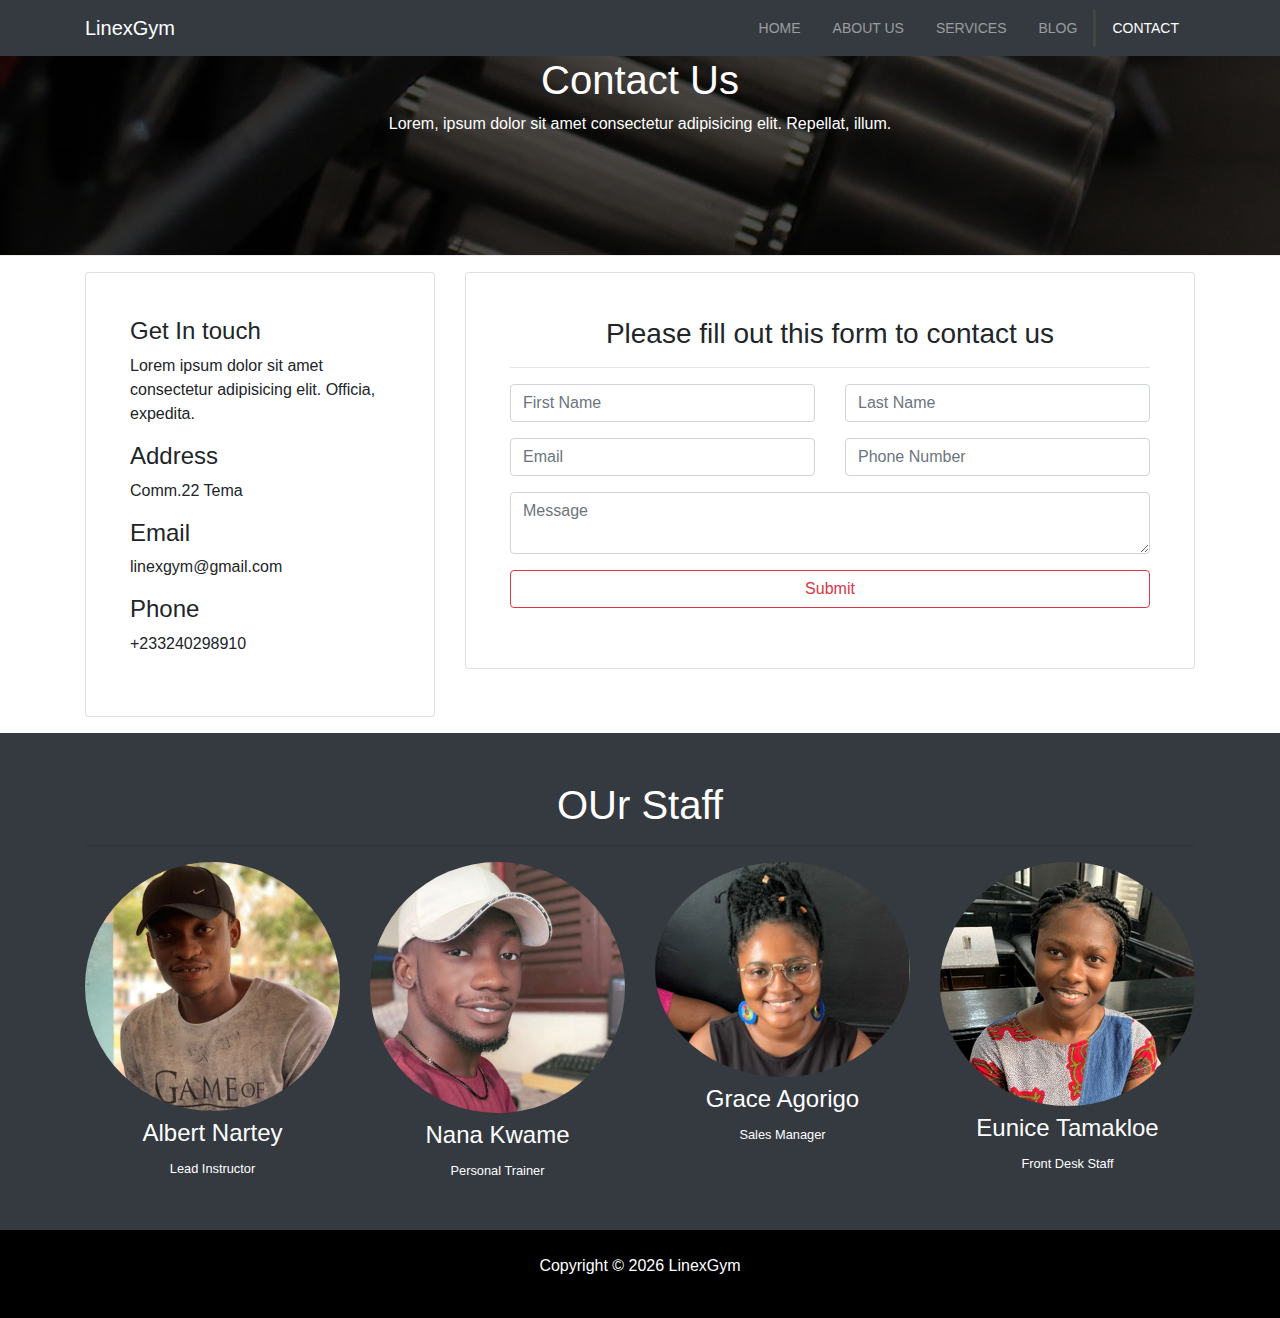
<file: contact.html>
<!DOCTYPE html>
<html lang="en">

<head>
  <meta charset="UTF-8">
  <meta name="viewport" content="width=device-width, initial-scale=1.0">
  <meta http-equiv="X-UA-Compatible" content="ie=edge">
  <!-- font awesome -->
  <link rel="stylesheet" href="https://use.fontawesome.com/releases/v5.14.0/css/all.css" integrity="sha384-HzLeBuhoNPvSl5KYnjx0BT+WB0QEEqLprO+NBkkk5gbc67FTaL7XIGa2w1L0Xbgc" crossorigin="anonymous">
  <!-- Bootstrap CDN-->
    <link rel="stylesheet" href="https://stackpath.bootstrapcdn.com/bootstrap/4.5.2/css/bootstrap.min.css" integrity="sha384-JcKb8q3iqJ61gNV9KGb8thSsNjpSL0n8PARn9HuZOnIxN0hoP+VmmDGMN5t9UJ0Z" crossorigin="anonymous">

    <!-- Custom Style Sheet -->
  <link rel="stylesheet" href="css/style.css">
  <title>LinexGym | Welcome</title>
</head>


<body>
  <!-- NAVBAR -->
  <nav class="navbar navbar-expand-sm navbar-dark bg-dark">
    <div class="container">
      <a href="index.html" class="navbar-brand">LinexGym</a>
      <button class="navbar-toggler" data-toggle="collapse" data-target="#navbarCollapse">
        <span class="navbar-toggler-icon"></span>
      </button>
      <div class="collapse navbar-collapse" id="navbarCollapse">
        <ul class="navbar-nav ml-auto">
          <li class="nav-item">
            <a href="index.html" class="nav-link">Home</a>
          </li>
          <li class="nav-item">
            <a href="about.html" class="nav-link">About Us</a>
          </li>
          <li class="nav-item">
            <a href="Services.html" class="nav-link">Services</a>
          </li>
          <li class="nav-item">
            <a href="blog.html" class="nav-link">Blog</a>
          </li>
          <li class="nav-item active">
            <a href="contact.html" class="nav-link">Contact</a>
          </li>
        </ul>
      </div>
    </div>
  </nav>

<!-- PAGE HEADER -->
<header id="page-header">
    <div class="primary-overlay">
    <div class="container">
        <div class="row">
            <div class="col-md-6 m-auto text-center">
                <h1>Contact Us</h1>
                <p>Lorem, ipsum dolor sit amet consectetur adipisicing elit. Repellat, illum.</p>
            </div>
        </div>
    </div>
    </div>
</header>

<!-- CONTACT SECTION  -->
    <section id="contact" class="py-3">
        <div class="container">
            <div class="row">
                <div class="col-md-4">
                    <div class="card p-4">
                        <div class="card-body">
                            <h4>Get In touch</h4>
                            <p>Lorem ipsum dolor sit amet consectetur adipisicing elit. Officia, expedita.</p>
                            <h4>Address</h4>
                            <p>Comm.22 Tema</p>
                            <h4>Email</h4>
                            <p>linexgym@gmail.com</p>
                            <h4>Phone</h4>
                            <p>+233240298910</p>
                        </div>
                    </div>
                </div>
                <div class="col-md-8">
                    <div class="card p-4">
                        <div class="card-body">
                            <h3 class="text-center">Please fill out this form to contact us</h3>
                            <hr>
                            <div class="row">
                                <div class="col-md-6">
                                    <div class="form-group">
                                        <input type="text" class="form-control"placeholder="First Name">
                                    </div>
                                </div>
                                <div class="col-md-6">
                                    <div class="form-group">
                                        <input type="text" class="form-control"placeholder="Last Name">
                                    </div>
                                </div>
                                <div class="col-md-6">
                                    <div class="form-group">
                                        <input type="email" class="form-control"placeholder="Email">
                                    </div>
                                </div>
                                <div class="col-md-6">
                                    <div class="form-group">
                                        <input type="text" class="form-control"placeholder="Phone Number">
                                    </div>
                                </div>
                            </div>
                            <div class="row">
                                <div class="col-md-12">
                                    <div class="form-group">
                                        <textarea type="text" class="form-control"placeholder="Message"></textarea>
                                    </div>
                                </div>
                                <div class="col-md-12">
                                    <div class="form-group">
                                       <input type="submit" value="Submit" class="btn btn-outline-danger btn-block">
                                    </div>
                                </div>
                            </div>
                        </div>
                    </div>
                </div>
            </div>
        </div>
    </section>



    <!-- STAFF -->
<section id="staff" class="py-5 text-center bg-dark text-white">
    <div class="container">
        <h1>OUr Staff</h1>
        <hr>
        <div class="row">
            <div class="col-md-3">
                <img src="img/staff/Governor.png" alt="" class="img-fluid rounded-circle mb-2">
                <h4>Albert Nartey</h4>
                <small>Lead Instructor</small>
            </div>
            <div class="col-md-3"><img src="img/staff/Chaaman.png" alt="" class="img-fluid rounded-circle mb-2">
                <h4>Nana Kwame</h4>
                <small>Personal Trainer</small>
            </div>
            <div class="col-md-3">
                <img src="img/staff/grace.png" alt="" class="img-fluid rounded-circle mb-2">
                <h4>Grace Agorigo</h4>
                <small>Sales Manager</small>
            </div>
            <div class="col-md-3">
                <img src="img/staff/Eunice.png" alt="" class="img-fluid rounded-circle mb-2">
                <h4>Eunice Tamakloe</h4>
                <small>Front Desk Staff</small>
            </div>
        </div>
    </div>
</section>


<!-- FOOTER -->
<footer id="main-footer" class="text-center p-4">
    <div class="container">
      <div class="row">
        <div class="col">
          <p>Copyright &copy; <span id="year"></span> LinexGym</p>
        </div>
      </div>
    </div>
  </footer>

  <script
  src="https://code.jquery.com/jquery-3.5.1.min.js"
  integrity="sha256-9/aliU8dGd2tb6OSsuzixeV4y/faTqgFtohetphbbj0="
  crossorigin="anonymous"></script>
  <script src="https://cdn.jsdelivr.net/npm/popper.js@1.16.1/dist/umd/popper.min.js" integrity="sha384-9/reFTGAW83EW2RDu2S0VKaIzap3H66lZH81PoYlFhbGU+6BZp6G7niu735Sk7lN" crossorigin="anonymous"></script>
  <script src="https://stackpath.bootstrapcdn.com/bootstrap/4.5.2/js/bootstrap.min.js" integrity="sha384-B4gt1jrGC7Jh4AgTPSdUtOBvfO8shuf57BaghqFfPlYxofvL8/KUEfYiJOMMV+rV" crossorigin="anonymous"></script>
  
  <script>
    // Get the current year for the copyright
    $('#year').text(new Date().getFullYear());

  </script>
</body>

</html>
</file>
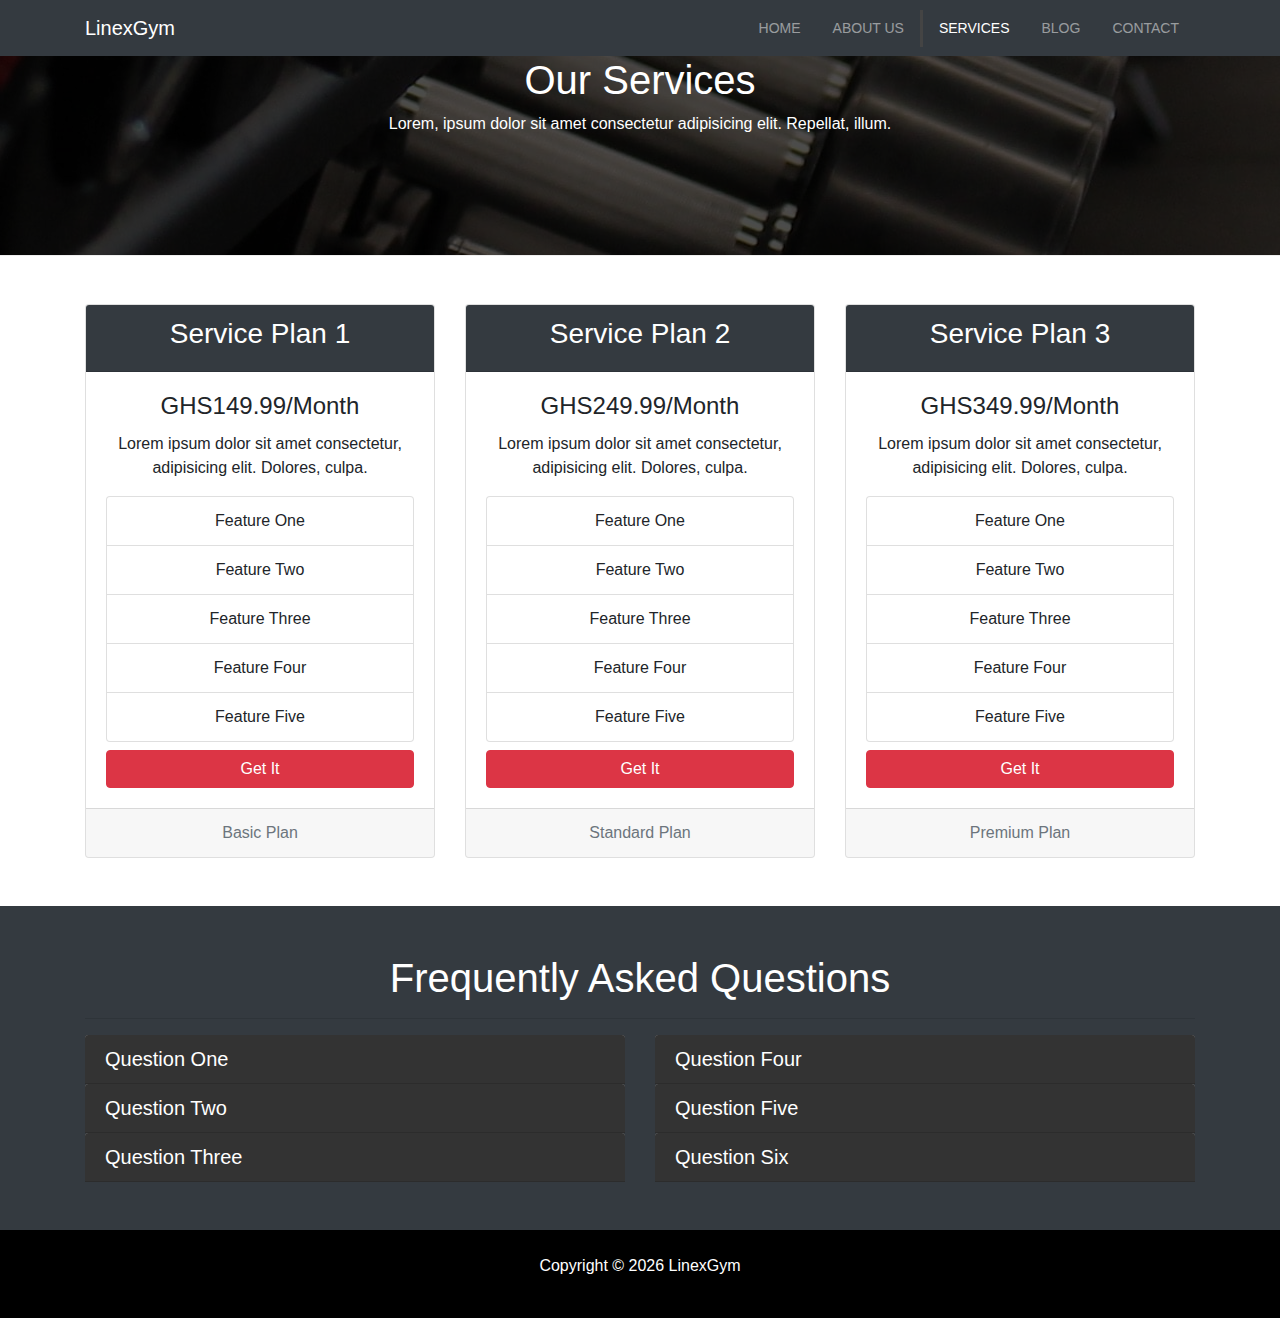
<file: services.html>
<!DOCTYPE html>
<html lang="en">

<head>
  <meta charset="UTF-8">
  <meta name="viewport" content="width=device-width, initial-scale=1.0">
  <meta http-equiv="X-UA-Compatible" content="ie=edge">
  <!-- font awesome -->
  <link rel="stylesheet" href="https://use.fontawesome.com/releases/v5.14.0/css/all.css" integrity="sha384-HzLeBuhoNPvSl5KYnjx0BT+WB0QEEqLprO+NBkkk5gbc67FTaL7XIGa2w1L0Xbgc" crossorigin="anonymous">
  <!-- Bootstrap CDN-->
    <link rel="stylesheet" href="https://stackpath.bootstrapcdn.com/bootstrap/4.5.2/css/bootstrap.min.css" integrity="sha384-JcKb8q3iqJ61gNV9KGb8thSsNjpSL0n8PARn9HuZOnIxN0hoP+VmmDGMN5t9UJ0Z" crossorigin="anonymous">

    <!-- Custom Style Sheet -->
  <link rel="stylesheet" href="css/style.css">
  <title>LinexGym | Welcome</title>
</head>


<body>
  <!-- NAVBAR -->
  <nav class="navbar navbar-expand-sm navbar-dark bg-dark">
    <div class="container">
      <a href="index.html" class="navbar-brand">LinexGym</a>
      <button class="navbar-toggler" data-toggle="collapse" data-target="#navbarCollapse">
        <span class="navbar-toggler-icon"></span>
      </button>
      <div class="collapse navbar-collapse" id="navbarCollapse">
        <ul class="navbar-nav ml-auto">
          <li class="nav-item">
            <a href="index.html" class="nav-link">Home</a>
          </li>
          <li class="nav-item">
            <a href="about.html" class="nav-link">About Us</a>
          </li>
          <li class="nav-item active">
            <a href="Services.html" class="nav-link">Services</a>
          </li>
          <li class="nav-item">
            <a href="blog.html" class="nav-link">Blog</a>
          </li>
          <li class="nav-item">
            <a href="contact.html" class="nav-link">Contact</a>
          </li>
        </ul>
      </div>
    </div>
  </nav>

<!-- PAGE HEADER -->
<header id="page-header">
    <div class="primary-overlay">
    <div class="container">
        <div class="row">
            <div class="col-md-6 m-auto text-center">
                <h1>Our Services</h1>
                <p>Lorem, ipsum dolor sit amet consectetur adipisicing elit. Repellat, illum.</p>
            </div>
        </div>
    </div>
    </div>
</header>


<!-- SERVICES SECTION -->
<section id="services" class="py-5">
    <div class="container">
        <div class="row">
            <div class="col-md-4">
                <div class="card text-center">
                    <div class="card-header bg-dark text-white">
                        <h3>Service Plan 1</h3>
                    </div>
                    <div class="card-body">
                        <h4 class="card-title">GHS149.99/Month</h4>
                        <p class="card-text">Lorem ipsum dolor sit amet consectetur, adipisicing elit. Dolores, culpa.</p>
                        <ul class="list-group">
                            <li class="list-group-item">
                                <i class="fas fa-check"></i> Feature One
                            </li>
                            <li class="list-group-item">
                                <i class="fas fa-check"></i> Feature Two
                            </li><li class="list-group-item">
                                <i class="fas fa-check"></i> Feature Three
                            </li><li class="list-group-item">
                                <i class="fas fa-check"></i> Feature Four
                            </li><li class="list-group-item">
                                <i class="fas fa-check"></i> Feature Five
                            </li>
                        </ul>
                        <a href="" class="btn btn-danger btn-block mt-2">Get It</a>
                    </div>
                    <div class="card-footer text-muted">
                        Basic Plan
                    </div>
                </div>
            </div>
            <div class="col-md-4">
                <div class="card text-center">
                    <div class="card-header bg-dark text-white">
                        <h3>Service Plan 2</h3>
                    </div>
                    <div class="card-body">
                        <h4 class="card-title">GHS249.99/Month</h4>
                        <p class="card-text">Lorem ipsum dolor sit amet consectetur, adipisicing elit. Dolores, culpa.</p>
                        <ul class="list-group">
                            <li class="list-group-item">
                                <i class="fas fa-check"></i> Feature One
                            </li>
                            <li class="list-group-item">
                                <i class="fas fa-check"></i> Feature Two
                            </li><li class="list-group-item">
                                <i class="fas fa-check"></i> Feature Three
                            </li><li class="list-group-item">
                                <i class="fas fa-check"></i> Feature Four
                            </li><li class="list-group-item">
                                <i class="fas fa-check"></i> Feature Five
                            </li>
                        </ul>
                        <a href="" class="btn btn-danger btn-block mt-2">Get It</a>
                    </div>
                    <div class="card-footer text-muted">
                        Standard Plan
                    </div>
                </div>
            </div>
            <div class="col-md-4">
                <div class="card text-center">
                    <div class="card-header bg-dark text-white">
                        <h3>Service Plan 3</h3>
                    </div>
                    <div class="card-body">
                        <h4 class="card-title">GHS349.99/Month</h4>
                        <p class="card-text">Lorem ipsum dolor sit amet consectetur, adipisicing elit. Dolores, culpa.</p>
                        <ul class="list-group">
                            <li class="list-group-item">
                                <i class="fas fa-check"></i> Feature One
                            </li>
                            <li class="list-group-item">
                                <i class="fas fa-check"></i> Feature Two
                            </li><li class="list-group-item">
                                <i class="fas fa-check"></i> Feature Three
                            </li><li class="list-group-item">
                                <i class="fas fa-check"></i> Feature Four
                            </li><li class="list-group-item">
                                <i class="fas fa-check"></i> Feature Five
                            </li>
                        </ul>
                        <a href="" class="btn btn-danger btn-block mt-2">Get It</a>
                    </div>
                    <div class="card-footer text-muted">
                        Premium Plan
                    </div>
                </div>
            </div>
        </div>
    </div>
</section>


<!-- FAQ -->
<section id="faq" class="p-5 bg-dark text-white">
    <div class="container">
        <h1 class="text-center">Frequently Asked Questions</h1>
        <hr>
        <div class="row">
            <div class="col-md-6">
                <div id="accordion">
                    <div class="card">
                        <div class="card-header">
                            <h5 class="mb-0">
                                <a href="#collapseOne" data-toggle="collapse" data-parent="#accordion">
                                    Question One
                                </a>
                            </h5>
                        </div>

                        <div id="collapseOne" class="collapse">
                            <div class="card-body">
                                Lorem ipsum dolor sit amet consectetur adipisicing elit. Totam voluptatem recusandae temporibus adipisci commodi velit blanditiis repellat consectetur? Soluta reiciendis aspernatur sapiente! Recusandae consectetur doloremque id dolorum, in eveniet optio consequatur quos qui. Ipsam alias asperiores dicta maxime, veritatis cum.
                            </div>
                        </div>
                    </div>
                    <div class="card">
                        <div class="card-header">
                            <h5 class="mb-0">
                                <a href="#collapseTwo" data-toggle="collapse" data-parent="#accordion">
                                    Question Two
                                </a>
                            </h5>
                        </div>

                        <div id="collapseTwo" class="collapse">
                            <div class="card-body">
                                Lorem ipsum dolor sit amet consectetur adipisicing elit. Totam voluptatem recusandae temporibus adipisci commodi velit blanditiis repellat consectetur? Soluta reiciendis aspernatur sapiente! Recusandae consectetur doloremque id dolorum, in eveniet optio consequatur quos qui. Ipsam alias asperiores dicta maxime, veritatis cum.
                            </div>
                        </div>
                    </div>

                    <div class="card">
                        <div class="card-header">
                            <h5 class="mb-0">
                                <a href="#collapseThree" data-toggle="collapse" data-parent="#accordion">
                                    Question Three
                                </a>
                            </h5>
                        </div>

                        <div id="collapseThree" class="collapse">
                            <div class="card-body">
                                Lorem ipsum dolor sit amet consectetur adipisicing elit. Totam voluptatem recusandae temporibus adipisci commodi velit blanditiis repellat consectetur? Soluta reiciendis aspernatur sapiente! Recusandae consectetur doloremque id dolorum, in eveniet optio consequatur quos qui. Ipsam alias asperiores dicta maxime, veritatis cum.
                            </div>
                        </div>
                    </div>
                </div>
            </div>

            <div class="col-md-6">
                <div id="accordion">
                    <div class="card">
                        <div class="card-header">
                            <h5 class="mb-0">
                                <a href="#collapseFour" data-toggle="collapse" data-parent="#accordion">
                                    Question Four
                                </a>
                            </h5>
                        </div>

                        <div id="collapseFour" class="collapse">
                            <div class="card-body">
                                Lorem ipsum dolor sit amet consectetur adipisicing elit. Totam voluptatem recusandae temporibus adipisci commodi velit blanditiis repellat consectetur? Soluta reiciendis aspernatur sapiente! Recusandae consectetur doloremque id dolorum, in eveniet optio consequatur quos qui. Ipsam alias asperiores dicta maxime, veritatis cum.
                            </div>
                        </div>
                    </div>
                    <div class="card">
                        <div class="card-header">
                            <h5 class="mb-0">
                                <a href="#collapseFive" data-toggle="collapse" data-parent="#accordion">
                                    Question Five
                                </a>
                            </h5>
                        </div>

                        <div id="collapseFive" class="collapse">
                            <div class="card-body">
                                Lorem ipsum dolor sit amet consectetur adipisicing elit. Totam voluptatem recusandae temporibus adipisci commodi velit blanditiis repellat consectetur? Soluta reiciendis aspernatur sapiente! Recusandae consectetur doloremque id dolorum, in eveniet optio consequatur quos qui. Ipsam alias asperiores dicta maxime, veritatis cum.
                            </div>
                        </div>
                    </div>

                    <div class="card">
                        <div class="card-header">
                            <h5 class="mb-0">
                                <a href="#collapseSix" data-toggle="collapse" data-parent="#accordion">
                                    Question Six
                                </a>
                            </h5>
                        </div>

                        <div id="collapseSix" class="collapse">
                            <div class="card-body">
                                Lorem ipsum dolor sit amet consectetur adipisicing elit. Totam voluptatem recusandae temporibus adipisci commodi velit blanditiis repellat consectetur? Soluta reiciendis aspernatur sapiente! Recusandae consectetur doloremque id dolorum, in eveniet optio consequatur quos qui. Ipsam alias asperiores dicta maxime, veritatis cum.
                            </div>
                        </div>
                    </div>
                </div>
            </div>
        </div>
    </div>
</section>


<!-- FOOTER -->
<footer id="main-footer" class="text-center p-4">
    <div class="container">
      <div class="row">
        <div class="col">
          <p>Copyright &copy; <span id="year"></span> LinexGym</p>
        </div>
      </div>
    </div>
  </footer>

  <script
  src="https://code.jquery.com/jquery-3.5.1.min.js"
  integrity="sha256-9/aliU8dGd2tb6OSsuzixeV4y/faTqgFtohetphbbj0="
  crossorigin="anonymous"></script>
  <script src="https://cdn.jsdelivr.net/npm/popper.js@1.16.1/dist/umd/popper.min.js" integrity="sha384-9/reFTGAW83EW2RDu2S0VKaIzap3H66lZH81PoYlFhbGU+6BZp6G7niu735Sk7lN" crossorigin="anonymous"></script>
  <script src="https://stackpath.bootstrapcdn.com/bootstrap/4.5.2/js/bootstrap.min.js" integrity="sha384-B4gt1jrGC7Jh4AgTPSdUtOBvfO8shuf57BaghqFfPlYxofvL8/KUEfYiJOMMV+rV" crossorigin="anonymous"></script>
  
  <script>
    // Get the current year for the copyright
    $('#year').text(new Date().getFullYear());

  </script>
</body>

</html>
</file>
<file: css/style.css>
/* GLOBAL */
body{
    overflow-x: hidden;
}
.primary-overlay {
    background: rgba(0, 0, 0, 0.7);
    position: absolute;
    top: 0;
    left: 0;
    width: 100%;
    height: 100%; 
}


/* NAVBAR */
.navbar .nav-link{
    font-size: 14px;
    text-transform: uppercase;
    padding-left: 1rem !important;
    padding-right: 1rem !important;
}

.navbar .nav-item.active{
    border-left: #444 3px solid;
}


/* SHOWCASE */
#showcase{
    position: relative;
}
 
.carousel-item{
    height: 500px;
}

.carousel-image-1{
    background: url('../img/carousel1.jpg');
    background-size: cover;
}
.carousel-image-2{
    background: url('../img/carousel2.jpg');
    background-size: cover;
}
.carousel-image-3{
    background: url('../img/carousel3.jpg');
    background-size: cover;
}


/* HOME HEADING SECTION */
 #home-heading{
    position: relative;
    min-height: 200px;
    background: url(../img/exercise2.jpg);
    background-position: top;
    background-size: cover;
    background-attachment: fixed;
    background-repeat: no-repeat;
    text-align: center;
    color: #fff; 
    box-sizing: border-box;
    overflow: hidden;
} 

#video-play{
    position: relative;
    min-height: 200px;
    background: url(../img/gymfull2.jpg);
    background-position: center;
    background-size: cover;
    background-attachment: fixed;
    background-repeat: no-repeat;
    text-align: center;
    color: #fff; 
    box-sizing: border-box;
    /* overflow: hidden; */
}




#page-header{
    position: relative;
    height: 200px;
    background: url('../img/carousel1.jpg');
    background-position: bottom;
    background-attachment: fixed;
    color: white;
    border-bottom: 1px #eee solid;
    padding-top: 50px;
}
.about-img{
    margin-top: -150px;
}
.about-img2{
    margin-top: -220px;
}

#faq .card{
    border: #444;

}
#faq a{
    color: #fff;
    text-decoration: none;
}
#faq .card-body,
#faq .card-header{
    background: #333;
}


#main-footer{
    background: #000;
    color: #fff;
}

@media (max-width: 768px){
    /* body{
        margin-top: 76px;
    } */
    /* #showcase h1{
        font-size: 2rem;
    } */
    #showcase p {
        display: none;
    }
    #home-heading{
        background: url(../img/exercisesmal.jpg);
        background-position: center;
        background-attachment: fixed;
        background-repeat: no-repeat;
    }
}
</file>
